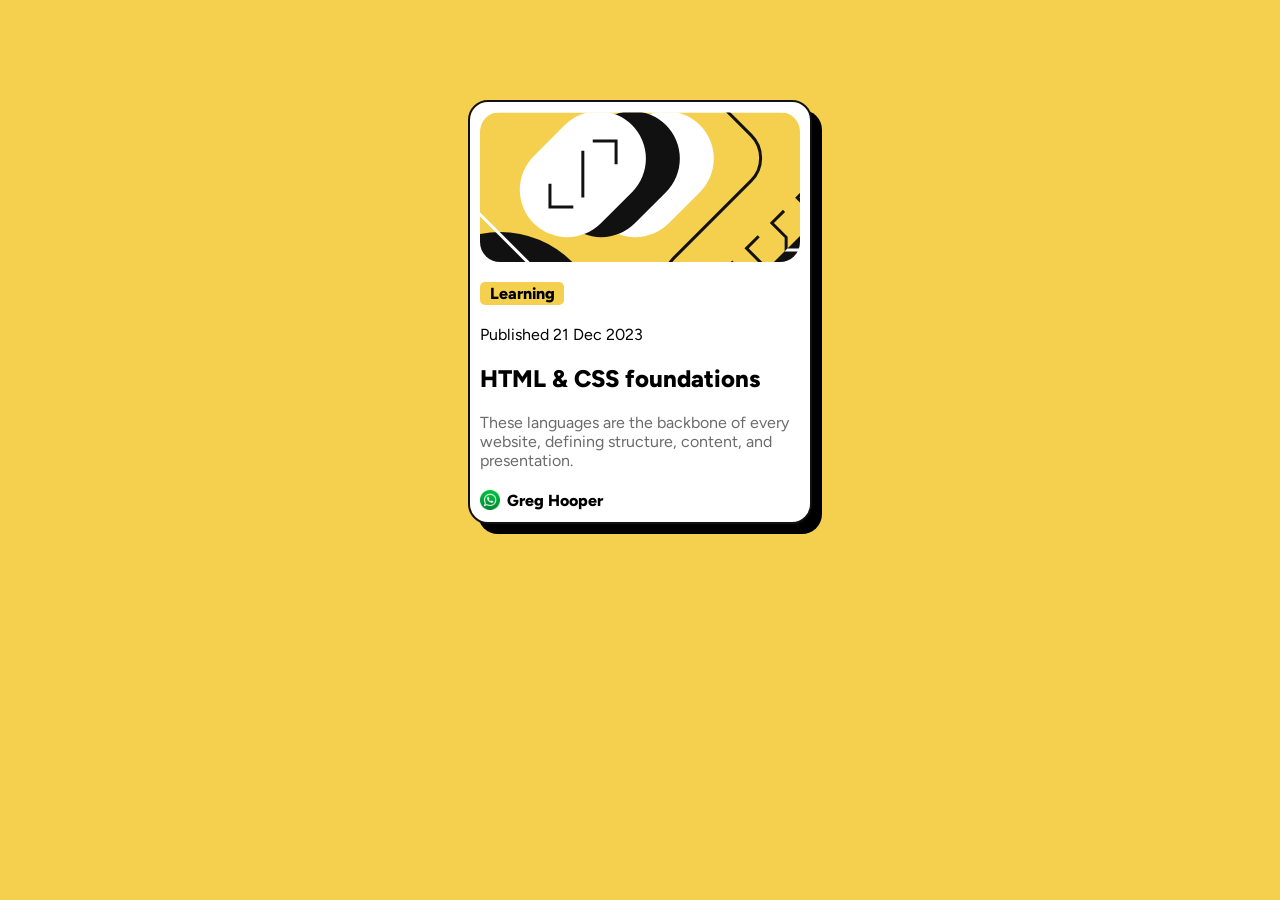
<file: index.html>
<!DOCTYPE html>
<html>
    <head>
      <link rel="stylesheet"  href="frontendmentor.css">
      <link rel="preconnect" href="https://fonts.googleapis.com">
<link rel="preconnect" href="https://fonts.gstatic.com" crossorigin>
<link href="https://fonts.googleapis.com/css2?family=Figtree:ital,wght@0,300..900;1,300..900&display=swap" rel="stylesheet">
    </head>
    <body>
<div class="card-body">
    <div class="main-image">
        <!-- <img src="illustration-article.svg" alt="illustration-article" width="320px" height="150px"> -->
    </div>
    <div class="Learning">
        <p class="text-weight">Learning</p>
    </div>
    <div>
        <p>Published 21 Dec 2023</p>
    </div> 
    <div>
        <h1 class="heading1">HTML & CSS foundations</h1>
    </div>
    <div>
       <p class="text">These languages are the backbone of every website, defining structure, content, and presentation.</p>
    </div>
    <div class="bottom-avatars">
        <img src="WhatsApp_Icon25.png" alt="image-avatar" width="20px" height="20px">
       <p class="text-weight">Greg Hooper</p>
    </div>
</div>
    </body>
</html>
</file>
<file: frontendmentor.css>
*{
    padding: 0;
    margin: 0;
}
body{
background-color: hsl(47, 88%, 63%);;
    display: flex;
    align-content: center;
    justify-content: center;
    margin-top: 100px;
    font-family: "Figtree", sans-serif;;
}
.card-body{
    background-color: white;
    width: 320px;
    height:400px;
    border-radius: 20px;
    display: flex;
    flex-direction: column;
    padding: 10px;
    border-color:hsl(0, 0%, 7%);
    border-width: 2px;
    border-style: solid;
    gap: 20px;
    box-shadow: 10px 10px black;
    
}
.main-image{
border-radius: 20px;
overflow: hidden;
width: 320px;
height:150px;
background-image: url("illustration-article.svg");
}
.Learning{
background-color: hsl(47, 88%, 63%);
width: 80px;
padding: 2px;
border-radius: 5px;
display: flex;
justify-content: center;
}
.heading1{
    font-size: x-large;
    font-weight: 800;
}
.bottom-avatars{
    display: flex;
    align-items: center;
    gap: 7px;
}
.text{
    color: hsl(0, 0%, 42%);
}
.text-weight{
    font-size: 16px;
    font-weight: 800;
}
</file>
